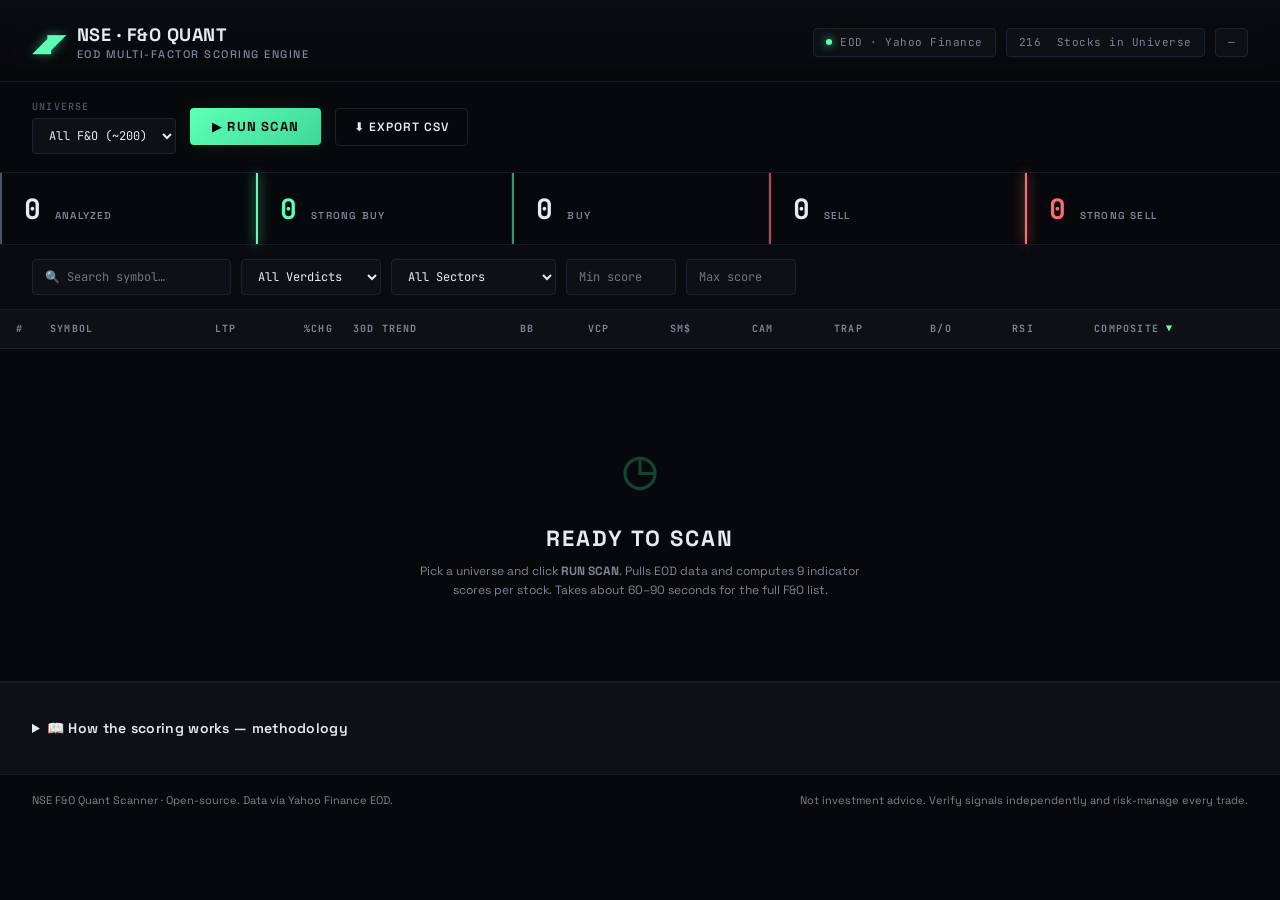
<file: index (1).html>
<!DOCTYPE html>
<html lang="en">
<head>
  <meta charset="UTF-8" />
  <meta name="viewport" content="width=device-width, initial-scale=1.0" />
  <meta name="description" content="NSE F&O Scanner — multi-factor scoring engine for Indian derivatives. Bollinger Bands, VCP, Smart Money, Camarilla, Traps, CRT/TBS, RSI Divergence." />
  <title>NSE F&O QUANT SCANNER</title>

  <link rel="preconnect" href="https://fonts.googleapis.com">
  <link rel="preconnect" href="https://fonts.gstatic.com" crossorigin>
  <link href="https://fonts.googleapis.com/css2?family=JetBrains+Mono:wght@400;500;700&family=Space+Grotesk:wght@400;500;600;700&display=swap" rel="stylesheet">

  <link rel="stylesheet" href="styles.css" />
</head>
<body>

  <!-- Animated grid background -->
  <div class="bg-grid"></div>
  <div class="bg-glow"></div>

  <!-- HEADER -->
  <header class="topbar">
    <div class="brand">
      <div class="brand-mark">◢◤</div>
      <div class="brand-text">
        <div class="brand-name">NSE · F&amp;O QUANT</div>
        <div class="brand-sub">EOD Multi-Factor Scoring Engine</div>
      </div>
    </div>

    <div class="topbar-meta">
      <div class="meta-pill"><span class="meta-dot live"></span><span>EOD · Yahoo Finance</span></div>
      <div class="meta-pill"><span id="universe-count">—</span>&nbsp;Stocks in Universe</div>
      <div class="meta-pill"><span id="last-updated">—</span></div>
    </div>
  </header>

  <!-- CONTROL BAR -->
  <section class="controls">
    <div class="control-grp">
      <label>UNIVERSE</label>
      <select id="universe-select" class="ctrl">
        <option value="all">All F&amp;O (~200)</option>
        <option value="nifty50">NIFTY 50</option>
        <option value="banknifty">BANK NIFTY</option>
      </select>
    </div>

    <button id="scan-btn" class="btn-primary">▶ RUN SCAN</button>
    <button id="export-btn" class="btn-secondary">⬇ EXPORT CSV</button>

    <div class="progress" id="progress-wrap" style="display:none">
      <div class="progress-track"><div class="progress-fill" id="progress-fill"></div></div>
      <div class="progress-label" id="progress-label">0 / 0</div>
    </div>
  </section>

  <!-- STATS STRIP -->
  <section class="stats-strip">
    <div class="stat" data-verdict="all" title="Click to show all">
      <div class="stat-num" id="stat-total">0</div>
      <div class="stat-label">Analyzed</div>
    </div>
    <div class="stat stat-sb" data-verdict="STRONG BUY" title="Click to filter Strong Buy">
      <div class="stat-num" id="stat-sb">0</div>
      <div class="stat-label">Strong Buy</div>
    </div>
    <div class="stat stat-b" data-verdict="BUY" title="Click to filter Buy">
      <div class="stat-num" id="stat-b">0</div>
      <div class="stat-label">Buy</div>
    </div>
    <div class="stat stat-s" data-verdict="SELL" title="Click to filter Sell">
      <div class="stat-num" id="stat-s">0</div>
      <div class="stat-label">Sell</div>
    </div>
    <div class="stat stat-ss" data-verdict="STRONG SELL" title="Click to filter Strong Sell">
      <div class="stat-num" id="stat-ss">0</div>
      <div class="stat-label">Strong Sell</div>
    </div>
  </section>

  <!-- FILTERS -->
  <section class="filters">
    <input id="filter-search" placeholder="🔍 Search symbol…" class="filter-input"/>
    <select id="filter-verdict" class="filter-input">
      <option value="all">All Verdicts</option>
      <option value="STRONG BUY">Strong Buy</option>
      <option value="BUY">Buy</option>
      <option value="NEUTRAL">Neutral</option>
      <option value="SELL">Sell</option>
      <option value="STRONG SELL">Strong Sell</option>
    </select>
    <select id="filter-sector" class="filter-input">
      <option value="all">All Sectors</option>
    </select>
    <input id="filter-min-score" type="number" placeholder="Min score" class="filter-input filter-narrow" min="-100" max="100"/>
    <input id="filter-max-score" type="number" placeholder="Max score" class="filter-input filter-narrow" min="-100" max="100"/>
  </section>

  <!-- RESULTS TABLE -->
  <main class="table-wrap">
    <table class="results-table">
      <thead>
        <tr>
          <th class="th-rank">#</th>
          <th data-sort="symbol">SYMBOL</th>
          <th data-sort="price" class="th-num">LTP</th>
          <th data-sort="change" class="th-num">%CHG</th>
          <th>30D TREND</th>
          <th data-sort="bb"          title="Bollinger Bands position & squeeze">BB</th>
          <th data-sort="vcp"         title="Volume Contraction Pattern (Minervini)">VCP</th>
          <th data-sort="smartMoney"  title="Accumulation/Distribution + OBV flow">SM$</th>
          <th data-sort="camarilla"   title="Monthly Camarilla level position">CAM</th>
          <th data-sort="traps"       title="Bull/Bear trap & level rejection">TRAP</th>
          <th data-sort="breakout"    title="Breakout/Breakdown readiness">B/O</th>
          <th data-sort="rsiDiv"      title="RSI Divergence + OB/OS">RSI</th>
          <th data-sort="composite" class="sorted-desc">COMPOSITE</th>
        </tr>
      </thead>
      <tbody id="results-tbody">
        <tr><td colspan="13" class="empty-cell">
          <div class="empty-state">
            <div class="empty-icon">◷</div>
            <div class="empty-title">READY TO SCAN</div>
            <div class="empty-sub">Pick a universe and click <strong>RUN SCAN</strong>. Pulls EOD data and computes 9 indicator scores per stock. Takes about 60–90 seconds for the full F&amp;O list.</div>
          </div>
        </td></tr>
      </tbody>
    </table>
  </main>

  <!-- LEGEND -->
  <section class="legend">
    <details>
      <summary>📖 How the scoring works — methodology</summary>
      <div class="legend-grid">
        <div class="legend-item">
          <div class="legend-name">Bollinger Bands (BB)</div>
          <div class="legend-desc">Position in BB(20,2), bandwidth squeeze percentile, mid-line slope. High score = riding upper band with expanding bandwidth.</div>
        </div>
        <div class="legend-item">
          <div class="legend-name">Volume Contraction (VCP)</div>
          <div class="legend-desc">Minervini setup: sequential price contractions (each tighter), volume drying up, proximity to 52-week high. High score = pivot-ready base.</div>
        </div>
        <div class="legend-item">
          <div class="legend-name">Smart Money (SM$)</div>
          <div class="legend-desc">Accumulation/Distribution line, OBV slope, high-volume green vs red days. Catches institutional flow before price confirms.</div>
        </div>
        <div class="legend-item">
          <div class="legend-name">Monthly Camarilla (CAM)</div>
          <div class="legend-desc">Levels (H1-H4, L1-L4, Pivot) computed from previous calendar month's H/L/C. Position above H3 = bullish bias for the month.</div>
        </div>
        <div class="legend-item">
          <div class="legend-name">Bull / Bear Trap (TRAP)</div>
          <div class="legend-desc">Detects false breakouts: price breached recent high/low then closed back inside the range. Common F&amp;O fake-out filter.</div>
        </div>
        <div class="legend-item">
          <div class="legend-name">CRT + TBS</div>
          <div class="legend-desc">Candle Range Theory + Turtle Soup: identifies liquidity sweeps (price takes out a swing high/low) followed by reversal. ICT-style logic.</div>
        </div>
        <div class="legend-item">
          <div class="legend-name">Breakout / Breakdown (B/O)</div>
          <div class="legend-desc">20-bar range tightness + distance to edge. Tight base + price hugging the top = imminent breakout candidate.</div>
        </div>
        <div class="legend-item">
          <div class="legend-name">RSI Divergence</div>
          <div class="legend-desc">Compares price swings vs RSI(14) swings. Bullish div = price LL but RSI HL; bearish div = price HH but RSI LH. Plus OB/OS bias.</div>
        </div>
        <div class="legend-item">
          <div class="legend-name">EMA Stack (Bonus)</div>
          <div class="legend-desc">20 &gt; 50 &gt; 200 stacked bullishly = strong trend. Built-in trend-confirmation filter.</div>
        </div>
        <div class="legend-item">
          <div class="legend-name">Composite Score</div>
          <div class="legend-desc">Weighted sum of all indicators, normalized to ±100. ≥50 Strong Buy, 20–49 Buy, ±19 Neutral, −20 to −49 Sell, ≤−50 Strong Sell.</div>
        </div>
      </div>
    </details>
  </section>

  <footer class="foot">
    <div>NSE F&amp;O Quant Scanner · <span class="muted">Open-source. Data via Yahoo Finance EOD.</span></div>
    <div class="muted">Not investment advice. Verify signals independently and risk-manage every trade.</div>
  </footer>

  <!-- DETAIL MODAL -->
  <div id="detail-modal" class="modal">
    <div class="modal-box">
      <button id="modal-close" class="modal-close">✕</button>
      <div id="detail-body"></div>
    </div>
  </div>

  <script src="stocks.js"></script>
  <script src="engine.js"></script>
  <script src="app.js"></script>
</body>
</html>
</file>
<file: styles.css>
/* ============================================================
   NSE F&O QUANT SCANNER — Terminal aesthetic
   Inspired by Bloomberg + modern trading dashboards
   ============================================================ */

:root {
  --bg:           #07080b;
  --bg-elev:      #0d1015;
  --bg-elev-2:    #14181f;
  --border:       #1d2230;
  --border-soft:  #161a23;
  --text:         #e7ebf0;
  --text-mute:    #7a8597;
  --text-dim:     #4a5366;

  --bull:         #5dffb6;     /* electric mint */
  --bull-dim:     #2a9d6a;
  --bear:         #ff6b6b;
  --bear-dim:     #b8454f;
  --neut:         #a0a8b8;

  --accent:       #ffb84d;     /* signal amber */
  --accent-2:     #4dc9ff;     /* signal cyan */

  --mono: 'JetBrains Mono', ui-monospace, 'SF Mono', Menlo, monospace;
  --sans: 'Space Grotesk', system-ui, -apple-system, sans-serif;

  --shadow-glow: 0 0 24px rgba(93, 255, 182, 0.08);
}

* { box-sizing: border-box; margin: 0; padding: 0; }

html, body {
  background: var(--bg);
  color: var(--text);
  font-family: var(--sans);
  font-size: 14px;
  line-height: 1.4;
  -webkit-font-smoothing: antialiased;
  overflow-x: hidden;
}

/* Animated grid background */
.bg-grid {
  position: fixed;
  inset: 0;
  z-index: -2;
  background-image:
    linear-gradient(rgba(255, 255, 255, 0.015) 1px, transparent 1px),
    linear-gradient(90deg, rgba(255, 255, 255, 0.015) 1px, transparent 1px);
  background-size: 48px 48px;
  mask-image: radial-gradient(ellipse at center top, black 30%, transparent 80%);
}
.bg-glow {
  position: fixed;
  top: -200px; left: 50%; transform: translateX(-50%);
  width: 1200px; height: 800px;
  background: radial-gradient(ellipse, rgba(93, 255, 182, 0.04) 0%, transparent 60%);
  z-index: -1;
  pointer-events: none;
}

/* =========== TOP BAR =========== */
.topbar {
  display: flex; justify-content: space-between; align-items: center;
  padding: 20px 32px 16px;
  border-bottom: 1px solid var(--border-soft);
  background: linear-gradient(180deg, rgba(13, 16, 21, 0.6) 0%, transparent 100%);
  backdrop-filter: blur(8px);
}
.brand { display: flex; align-items: center; gap: 14px; }
.brand-mark {
  font-size: 32px;
  color: var(--bull);
  font-weight: bold;
  letter-spacing: -4px;
  text-shadow: 0 0 12px rgba(93, 255, 182, 0.4);
  font-family: var(--mono);
}
.brand-name {
  font-size: 18px; font-weight: 700; letter-spacing: 0.5px;
}
.brand-sub {
  font-size: 11px; color: var(--text-mute); letter-spacing: 1.5px;
  text-transform: uppercase; font-weight: 500;
}
.topbar-meta { display: flex; gap: 10px; align-items: center; flex-wrap: wrap; }
.meta-pill {
  font-family: var(--mono);
  font-size: 11px;
  padding: 6px 12px;
  border: 1px solid var(--border);
  border-radius: 4px;
  background: var(--bg-elev);
  color: var(--text-mute);
  display: flex; align-items: center; gap: 8px;
  letter-spacing: 0.5px;
}
.meta-pill-wide {
  max-width: 280px;
  font-size: 10px;
  letter-spacing: 0.3px;
  line-height: 1.3;
}

/* =========== TIMEFRAME TOGGLE =========== */
.tf-toggle {
  display: inline-flex;
  background: var(--bg-elev);
  border: 1px solid var(--border);
  border-radius: 6px;
  padding: 3px;
  gap: 2px;
}
.tf-btn {
  background: transparent;
  color: var(--text-mute);
  border: none;
  padding: 8px 18px;
  font-family: var(--mono);
  font-size: 12px;
  font-weight: 700;
  letter-spacing: 1px;
  border-radius: 4px;
  cursor: pointer;
  transition: all 0.15s;
  min-width: 50px;
  position: relative;
}
.tf-btn:hover:not(.tf-active) {
  color: var(--text);
  background: rgba(255, 255, 255, 0.03);
}
.tf-btn.tf-active {
  background: linear-gradient(135deg, var(--bull) 0%, #3ed99a 100%);
  color: var(--bg);
  box-shadow: 0 0 12px rgba(93, 255, 182, 0.3);
}
.meta-dot {
  width: 6px; height: 6px; border-radius: 50%;
  background: var(--bull);
  box-shadow: 0 0 8px var(--bull);
}
.meta-dot.live { animation: pulse 2s infinite; }
@keyframes pulse {
  0%, 100% { opacity: 1; }
  50% { opacity: 0.35; }
}

/* =========== CONTROLS =========== */
.controls {
  display: flex; align-items: center; gap: 14px;
  padding: 18px 32px;
  border-bottom: 1px solid var(--border-soft);
  flex-wrap: wrap;
}
.control-grp { display: flex; flex-direction: column; gap: 4px; }
.control-grp label {
  font-size: 10px; color: var(--text-dim); font-family: var(--mono);
  letter-spacing: 1.2px; font-weight: 600;
}
.ctrl, .filter-input {
  background: var(--bg-elev);
  color: var(--text);
  border: 1px solid var(--border);
  padding: 8px 12px;
  font-family: var(--mono);
  font-size: 12px;
  border-radius: 4px;
  outline: none;
  transition: border-color 0.15s;
}
.ctrl:focus, .filter-input:focus { border-color: var(--bull-dim); }

.btn-primary {
  background: linear-gradient(135deg, var(--bull) 0%, #3ed99a 100%);
  color: var(--bg);
  border: none;
  padding: 10px 22px;
  font-family: var(--sans);
  font-size: 13px;
  font-weight: 700;
  letter-spacing: 1.2px;
  border-radius: 4px;
  cursor: pointer;
  transition: transform 0.1s, box-shadow 0.15s;
  text-transform: uppercase;
  box-shadow: var(--shadow-glow);
}
.btn-primary:hover:not(:disabled) {
  transform: translateY(-1px);
  box-shadow: 0 4px 20px rgba(93, 255, 182, 0.3);
}
.btn-primary:disabled { opacity: 0.6; cursor: wait; }

.btn-secondary {
  background: transparent;
  color: var(--text);
  border: 1px solid var(--border);
  padding: 10px 18px;
  font-family: var(--sans);
  font-size: 12px;
  font-weight: 600;
  letter-spacing: 1px;
  border-radius: 4px;
  cursor: pointer;
  text-transform: uppercase;
  transition: border-color 0.15s, color 0.15s;
}
.btn-secondary:hover { border-color: var(--bull); color: var(--bull); }

/* =========== AUTO-SCAN GROUP =========== */
.auto-scan-group {
  display: flex;
  align-items: center;
  gap: 12px;
  padding: 6px 14px;
  border: 1px solid var(--border);
  border-radius: 6px;
  background: var(--bg-elev);
}
.ctrl-narrow { padding: 6px 8px; font-size: 11px; min-width: 76px; }

/* Toggle switch */
.auto-scan-toggle-wrap {
  display: inline-flex; align-items: center; gap: 8px;
  cursor: pointer; user-select: none;
}
.auto-scan-toggle-wrap input { display: none; }
.auto-scan-slider {
  position: relative;
  width: 34px; height: 18px;
  background: var(--bg);
  border: 1px solid var(--border);
  border-radius: 9px;
  transition: all 0.2s;
}
.auto-scan-slider::after {
  content: "";
  position: absolute;
  width: 12px; height: 12px;
  left: 2px; top: 2px;
  background: var(--text-mute);
  border-radius: 50%;
  transition: all 0.2s;
}
.auto-scan-toggle-wrap input:checked + .auto-scan-slider {
  background: linear-gradient(135deg, var(--bull) 0%, #3ed99a 100%);
  border-color: var(--bull);
  box-shadow: 0 0 8px rgba(93, 255, 182, 0.4);
}
.auto-scan-toggle-wrap input:checked + .auto-scan-slider::after {
  left: 18px;
  background: var(--bg);
}
.auto-scan-label {
  font-family: var(--mono); font-size: 11px; font-weight: 700;
  letter-spacing: 1.5px; color: var(--text-mute);
}
.auto-scan-toggle-wrap input:checked ~ .auto-scan-label {
  color: var(--bull);
}

/* Mini market-hours toggle */
.mini-toggle {
  display: inline-flex; align-items: center; gap: 6px;
  font-family: var(--mono); font-size: 10px;
  color: var(--text-mute); cursor: pointer;
  letter-spacing: 0.5px;
}
.mini-toggle input {
  width: 12px; height: 12px;
  accent-color: var(--bull);
}

/* Status block */
.auto-scan-status {
  display: flex; align-items: center; gap: 8px;
  padding-left: 12px;
  border-left: 1px solid var(--border);
  margin-left: 4px;
}
.auto-scan-info {
  display: flex; flex-direction: column; gap: 1px;
  font-family: var(--mono); font-size: 10px;
}
#last-scan { color: var(--text-mute); }
#next-scan { color: var(--text-dim); font-size: 9px; }

.auto-dot {
  width: 8px; height: 8px; border-radius: 50%;
  flex-shrink: 0;
  transition: all 0.3s;
}
.dot-off    { background: var(--text-dim); }
.dot-live   { background: var(--bull); box-shadow: 0 0 8px var(--bull); animation: pulse 2s infinite; }
.dot-paused { background: var(--accent); box-shadow: 0 0 6px var(--accent); }

/* Progress */
.progress {
  flex: 1; min-width: 240px; max-width: 380px;
  display: flex; flex-direction: column; gap: 4px;
}
.progress-track {
  height: 6px;
  background: var(--bg-elev);
  border-radius: 3px;
  overflow: hidden;
  border: 1px solid var(--border-soft);
}
.progress-fill {
  height: 100%;
  background: linear-gradient(90deg, var(--bull) 0%, var(--accent-2) 100%);
  width: 0%;
  transition: width 0.3s;
  box-shadow: 0 0 8px rgba(93, 255, 182, 0.4);
}
.progress-label {
  font-family: var(--mono);
  font-size: 10px;
  color: var(--text-mute);
  letter-spacing: 0.5px;
}

/* =========== STATS STRIP =========== */
.stats-strip {
  display: grid;
  grid-template-columns: repeat(5, 1fr);
  gap: 1px;
  background: var(--border-soft);
  border-bottom: 1px solid var(--border-soft);
}
.stat {
  background: var(--bg);
  padding: 16px 24px;
  display: flex; align-items: baseline; gap: 14px;
  position: relative;
  cursor: pointer;
  transition: background 0.15s, transform 0.1s;
  user-select: none;
}
.stat:hover {
  background: var(--bg-elev);
}
.stat:active { transform: scale(0.98); }
.stat-active {
  background: var(--bg-elev-2) !important;
  box-shadow: inset 0 0 0 1px rgba(93, 255, 182, 0.25);
}
.stat-active::after {
  content: "● FILTERED";
  position: absolute;
  top: 6px; right: 10px;
  font-family: var(--mono);
  font-size: 8px;
  color: var(--bull);
  letter-spacing: 1.2px;
  font-weight: 700;
}
.stat::before {
  content: ""; position: absolute; left: 0; top: 0; bottom: 0;
  width: 2px; background: var(--text-dim);
}
.stat.stat-sb::before { background: var(--bull); box-shadow: 0 0 12px var(--bull); }
.stat.stat-b::before  { background: var(--bull-dim); }
.stat.stat-s::before  { background: var(--bear-dim); }
.stat.stat-ss::before { background: var(--bear); box-shadow: 0 0 12px var(--bear); }
.stat-num {
  font-family: var(--mono);
  font-size: 28px;
  font-weight: 700;
  color: var(--text);
}
.stat.stat-sb .stat-num { color: var(--bull); }
.stat.stat-ss .stat-num { color: var(--bear); }
.stat-label {
  font-size: 10px;
  color: var(--text-mute);
  letter-spacing: 1.2px;
  text-transform: uppercase;
  font-weight: 600;
}

/* =========== FILTERS =========== */
.filters {
  display: flex; gap: 10px;
  padding: 14px 32px;
  border-bottom: 1px solid var(--border-soft);
  background: rgba(13, 16, 21, 0.4);
  flex-wrap: wrap;
}
.filter-input {
  min-width: 140px;
  flex: 0 1 auto;
}
.filter-narrow { width: 110px; min-width: 110px; }

/* =========== TABLE =========== */
.table-wrap {
  overflow-x: auto;
  padding: 0;
  margin: 0;
}
.results-table {
  width: 100%;
  border-collapse: collapse;
  font-family: var(--mono);
  font-size: 12px;
  min-width: 1100px;
}
.results-table thead th {
  position: sticky; top: 0; z-index: 2;
  background: var(--bg-elev);
  border-bottom: 1px solid var(--border);
  padding: 12px 10px;
  text-align: left;
  font-size: 10px;
  font-weight: 700;
  letter-spacing: 1.2px;
  color: var(--text-mute);
  text-transform: uppercase;
  cursor: pointer;
  user-select: none;
  white-space: nowrap;
}
.results-table thead th:hover { color: var(--bull); }
.results-table thead th.th-num { text-align: right; }
.th-rank { width: 40px; text-align: center !important; }
.results-table thead th.sorted-asc::after  { content: " ▲"; color: var(--bull); }
.results-table thead th.sorted-desc::after { content: " ▼"; color: var(--bull); }
.results-table tbody tr {
  border-bottom: 1px solid var(--border-soft);
  transition: background 0.12s;
  cursor: pointer;
}
.results-table tbody tr:hover {
  background: rgba(93, 255, 182, 0.04);
}
.results-table tbody td {
  padding: 12px 10px;
  vertical-align: middle;
}
.td-rank { color: var(--text-dim); font-size: 11px; text-align: center; }
.sym-cell { display: flex; flex-direction: column; gap: 2px; }
.sym {
  font-weight: 700; color: var(--text); font-size: 13px;
  letter-spacing: 0.3px;
}
.sym-name {
  font-family: var(--sans);
  font-size: 10px;
  color: var(--text-dim);
  font-weight: 400;
}
.td-num { text-align: right; font-weight: 500; }
.td-spark { padding: 4px 6px !important; }
.spark { vertical-align: middle; }
.pos       { color: var(--bull); }
.pos-light { color: var(--bull-dim); }
.neg       { color: var(--bear); }
.neg-light { color: var(--bear-dim); }
.neut      { color: var(--neut); }
.muted     { color: var(--text-mute); }

.empty-cell { text-align: center; padding: 80px 20px !important; }
.empty-state { max-width: 480px; margin: 0 auto; }
.empty-icon { font-size: 56px; color: var(--bull-dim); opacity: 0.4; margin-bottom: 16px; }
.empty-title {
  font-family: var(--sans); font-size: 22px; font-weight: 700;
  letter-spacing: 2px; margin-bottom: 8px;
}
.empty-sub { font-family: var(--sans); color: var(--text-mute); line-height: 1.6; }

/* =========== SCORE CHIPS =========== */
.chip {
  display: inline-flex;
  align-items: center; justify-content: center;
  font-family: var(--mono);
  font-size: 11px;
  font-weight: 700;
  min-width: 36px;
  padding: 3px 8px;
  border-radius: 3px;
  border: 1px solid transparent;
  letter-spacing: 0.2px;
}
.chip-bull       { background: rgba(93, 255, 182, 0.15); color: var(--bull); border-color: rgba(93, 255, 182, 0.3); }
.chip-bull-light { background: rgba(93, 255, 182, 0.06); color: var(--bull-dim); }
.chip-bear       { background: rgba(255, 107, 107, 0.15); color: var(--bear); border-color: rgba(255, 107, 107, 0.3); }
.chip-bear-light { background: rgba(255, 107, 107, 0.06); color: var(--bear-dim); }
.chip-neut       { background: var(--bg-elev); color: var(--text-mute); }

/* OI Setup chips (NSE bhavcopy) */
.td-oi { white-space: nowrap; }
.oi-chip {
  display: inline-flex; align-items: center; gap: 4px;
  font-family: var(--mono);
  font-size: 11px;
  font-weight: 700;
  padding: 3px 8px;
  border-radius: 3px;
  border: 1px solid transparent;
  letter-spacing: 0.2px;
  min-width: 64px;
  justify-content: center;
}
.oi-chip .oi-pct { font-size: 9px; opacity: 0.75; }
.oi-lb   { background: rgba(93, 255, 182, 0.18); color: var(--bull); border-color: rgba(93, 255, 182, 0.4); box-shadow: 0 0 6px rgba(93, 255, 182, 0.15); }
.oi-sc   { background: rgba(93, 255, 182, 0.08); color: var(--bull-dim); }
.oi-sb   { background: rgba(255, 107, 107, 0.18); color: var(--bear); border-color: rgba(255, 107, 107, 0.4); box-shadow: 0 0 6px rgba(255, 107, 107, 0.15); }
.oi-lu   { background: rgba(255, 107, 107, 0.08); color: var(--bear-dim); }
.oi-none { background: var(--bg-elev); color: var(--text-dim); font-size: 10px; }

/* OI status pill in topbar */
#oi-status { transition: all 0.3s; }
#oi-status.oi-active {
  border-color: rgba(93, 255, 182, 0.4);
  color: var(--bull);
  background: rgba(93, 255, 182, 0.06);
}

/* =========== COMPOSITE =========== */
.td-score { text-align: right; }
.composite {
  display: inline-flex; flex-direction: column; align-items: flex-end;
  padding: 4px 12px;
  border-radius: 3px;
  font-family: var(--mono);
  border-left: 3px solid;
}
.comp-num { font-size: 18px; font-weight: 700; line-height: 1; }
.comp-tag { font-size: 9px; letter-spacing: 1px; opacity: 0.85; font-weight: 600; }

.verdict-sb { background: rgba(93, 255, 182, 0.12); border-color: var(--bull); color: var(--bull); }
.verdict-b  { background: rgba(93, 255, 182, 0.05); border-color: var(--bull-dim); color: var(--bull-dim); }
.verdict-n  { background: var(--bg-elev); border-color: var(--text-dim); color: var(--neut); }
.verdict-s  { background: rgba(255, 107, 107, 0.05); border-color: var(--bear-dim); color: var(--bear-dim); }
.verdict-ss { background: rgba(255, 107, 107, 0.12); border-color: var(--bear); color: var(--bear); }

/* =========== LEGEND =========== */
.legend {
  padding: 28px 32px;
  border-top: 1px solid var(--border-soft);
  background: var(--bg-elev);
}
.legend summary {
  cursor: pointer;
  font-weight: 600;
  font-size: 14px;
  color: var(--text);
  letter-spacing: 0.3px;
  padding: 8px 0;
}
.legend summary:hover { color: var(--bull); }
.legend-grid {
  margin-top: 18px;
  display: grid;
  grid-template-columns: repeat(auto-fit, minmax(280px, 1fr));
  gap: 16px;
}
.legend-item {
  padding: 16px;
  background: var(--bg);
  border: 1px solid var(--border-soft);
  border-radius: 4px;
}
.legend-name {
  font-weight: 700;
  color: var(--bull);
  font-size: 13px;
  margin-bottom: 6px;
  letter-spacing: 0.3px;
}
.legend-desc { color: var(--text-mute); font-size: 12px; line-height: 1.55; }

/* =========== FOOTER =========== */
.foot {
  padding: 18px 32px 30px;
  display: flex;
  justify-content: space-between;
  font-size: 11px;
  color: var(--text-mute);
  border-top: 1px solid var(--border-soft);
  flex-wrap: wrap;
  gap: 12px;
}

/* =========== MODAL =========== */
.modal {
  position: fixed; inset: 0;
  background: rgba(7, 8, 11, 0.85);
  backdrop-filter: blur(6px);
  display: none;
  align-items: flex-start;
  justify-content: center;
  z-index: 100;
  padding: 40px 20px;
  overflow-y: auto;
}
.modal.open { display: flex; }
.modal-box {
  max-width: 900px;
  width: 100%;
  background: var(--bg-elev);
  border: 1px solid var(--border);
  border-radius: 6px;
  padding: 32px;
  position: relative;
  box-shadow: 0 20px 80px rgba(0, 0, 0, 0.5), 0 0 60px rgba(93, 255, 182, 0.05);
}
.modal-close {
  position: absolute; top: 16px; right: 16px;
  background: transparent; color: var(--text-mute); border: none;
  width: 32px; height: 32px;
  font-size: 18px; cursor: pointer;
  border-radius: 4px;
  transition: all 0.15s;
}
.modal-close:hover { background: var(--bg-elev-2); color: var(--bear); }

.modal-header {
  display: grid;
  grid-template-columns: 1fr 1fr 1fr;
  gap: 20px;
  align-items: center;
  padding-bottom: 20px;
  border-bottom: 1px solid var(--border-soft);
  margin-bottom: 24px;
}
.modal-sym { font-size: 28px; font-weight: 700; letter-spacing: 0.5px; }
.modal-name { color: var(--text-mute); font-size: 13px; margin-top: 2px; }
.modal-price { text-align: center; }
.big-price {
  font-family: var(--mono); font-size: 26px; font-weight: 700;
  line-height: 1; margin-bottom: 4px;
}
.modal-verdict { text-align: right; }

.modal-chart {
  margin-bottom: 28px;
  padding: 16px;
  background: var(--bg);
  border: 1px solid var(--border-soft);
  border-radius: 4px;
  text-align: center;
}
.modal-chart svg { max-width: 100%; height: 100px; }
.chart-label {
  font-family: var(--mono);
  font-size: 10px;
  color: var(--text-dim);
  letter-spacing: 1px;
  text-transform: uppercase;
  margin-top: 6px;
}

.modal-grid {
  display: grid;
  grid-template-columns: 1fr 1fr;
  gap: 28px;
}
@media (max-width: 720px) {
  .modal-grid { grid-template-columns: 1fr; }
  .modal-header { grid-template-columns: 1fr; text-align: left; }
  .modal-verdict, .modal-price { text-align: left; }
}

.modal-section h3 {
  font-size: 12px;
  letter-spacing: 1.5px;
  text-transform: uppercase;
  color: var(--bull);
  margin-bottom: 14px;
  font-weight: 700;
}

/* Score row visual */
.score-row {
  display: grid;
  grid-template-columns: 120px 1fr 40px;
  grid-template-rows: auto auto;
  gap: 4px 12px;
  margin-bottom: 12px;
  align-items: center;
}
.score-row-name {
  font-size: 12px; font-weight: 600;
  grid-column: 1; grid-row: 1;
}
.score-row-bar { grid-column: 2; grid-row: 1; }
.score-row-val {
  grid-column: 3; grid-row: 1;
  font-family: var(--mono); font-weight: 700; text-align: right;
  font-size: 13px;
}
.score-row-label {
  grid-column: 1 / -1; grid-row: 2;
  font-size: 10px; color: var(--text-mute);
  letter-spacing: 0.3px;
}
.score-bar-track {
  position: relative;
  height: 8px;
  background: var(--bg);
  border: 1px solid var(--border-soft);
  border-radius: 2px;
}
.score-bar-track::before {
  content: ""; position: absolute;
  left: 50%; top: -2px; bottom: -2px;
  width: 1px; background: var(--text-dim);
}
.score-bar-fill {
  position: absolute; top: 0; bottom: 0;
  background: var(--neut);
  border-radius: 2px;
}
.score-bar-fill.pos       { background: var(--bull); box-shadow: 0 0 8px rgba(93,255,182,0.4); }
.score-bar-fill.pos-light { background: var(--bull-dim); }
.score-bar-fill.neg       { background: var(--bear); box-shadow: 0 0 8px rgba(255,107,107,0.4); }
.score-bar-fill.neg-light { background: var(--bear-dim); }

/* Camarilla & trade tables */
.cam-table, .trade-table {
  width: 100%;
  border-collapse: collapse;
  font-family: var(--mono);
  font-size: 12px;
}
.cam-table td, .trade-table td {
  padding: 8px 10px;
  border-bottom: 1px solid var(--border-soft);
}
.cam-table td:first-child, .trade-table td:first-child {
  color: var(--text-mute);
  font-size: 11px;
  letter-spacing: 0.4px;
}
.cam-table td:nth-child(2), .trade-table td:nth-child(2) {
  font-weight: 700; text-align: right;
}
.cam-table td:nth-child(3) {
  color: var(--text-dim);
  font-size: 10px; text-align: right;
  font-family: var(--sans);
  letter-spacing: 0.3px;
}

.modal-foot {
  margin-top: 24px;
  padding-top: 18px;
  border-top: 1px solid var(--border-soft);
  font-size: 11px;
}

/* =========== RESPONSIVE =========== */
@media (max-width: 900px) {
  .topbar { flex-direction: column; gap: 12px; align-items: flex-start; padding: 16px 20px; }
  .controls, .filters, .legend, .foot { padding-left: 20px; padding-right: 20px; }
  .stats-strip { grid-template-columns: repeat(2, 1fr); }
  .stat-num { font-size: 22px; }
  .results-table { font-size: 11px; }
  .modal-box { padding: 20px; }
}

/* Scrollbar styling */
::-webkit-scrollbar { width: 10px; height: 10px; }
::-webkit-scrollbar-track { background: var(--bg); }
::-webkit-scrollbar-thumb { background: var(--border); border-radius: 5px; }
::-webkit-scrollbar-thumb:hover { background: var(--text-dim); }
</file>
